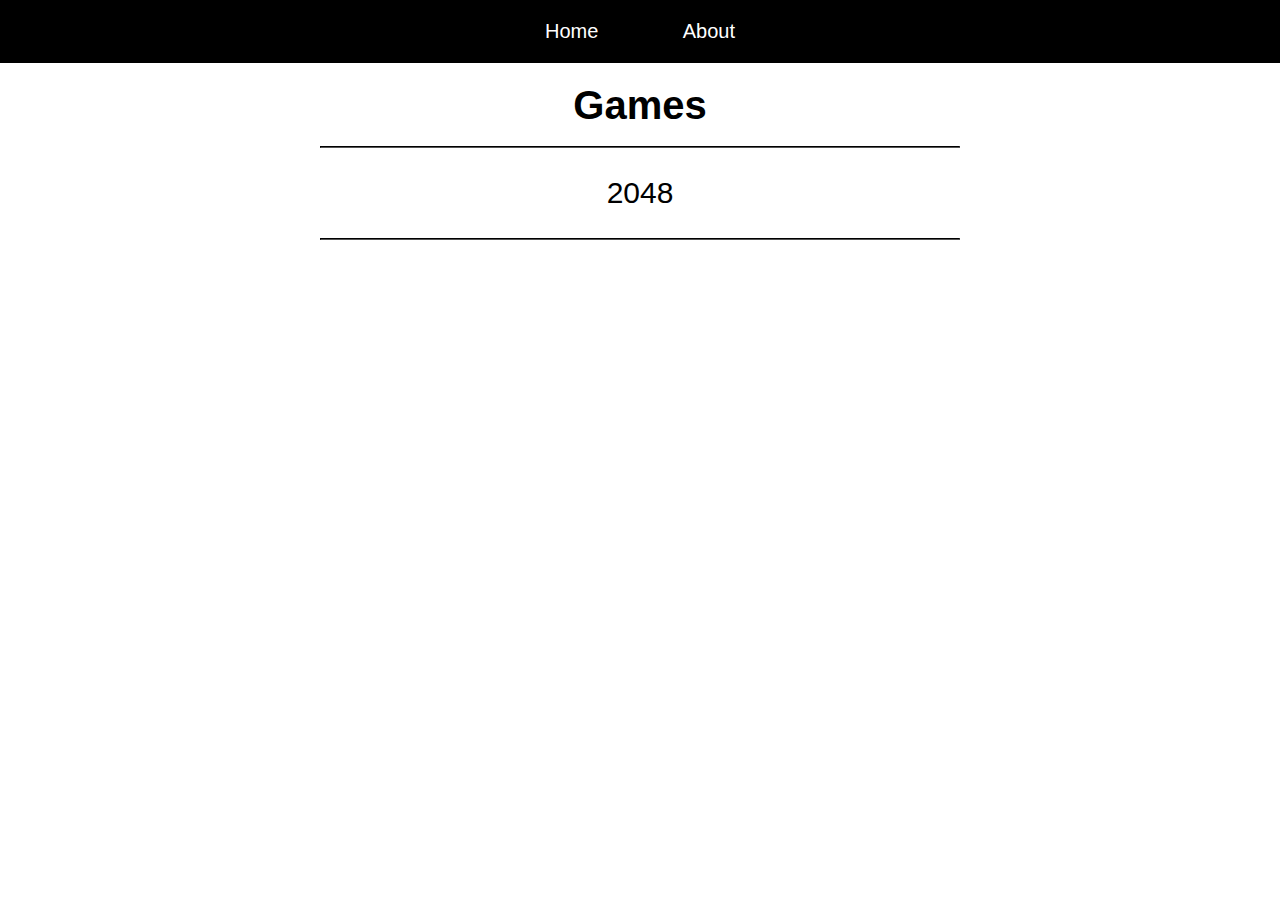
<file: index.html>
<!DOCTYPE html>
<html lang="en">
<head>
    <meta charset="UTF-8">
    <meta name="viewport" content="width=device-width, initial-scale=1.0">
    <link rel="stylesheet" href="css/style.css">
    <title>Pixxll</title>
</head>
<body>
    <header>
        <nav>
            <a href="index.html"><button>Home</button></a>
            <a href="about.html"><button>About</button></a>
        </nav>
    </header>
    <main>

        <h1>Games</h1>
        <br>
        <hr>
        <br>
        
        <a href="2048/" class="games">2048</a>

        <br>
        <hr>
        <br>
    </main>
</body>
</html>
</file>
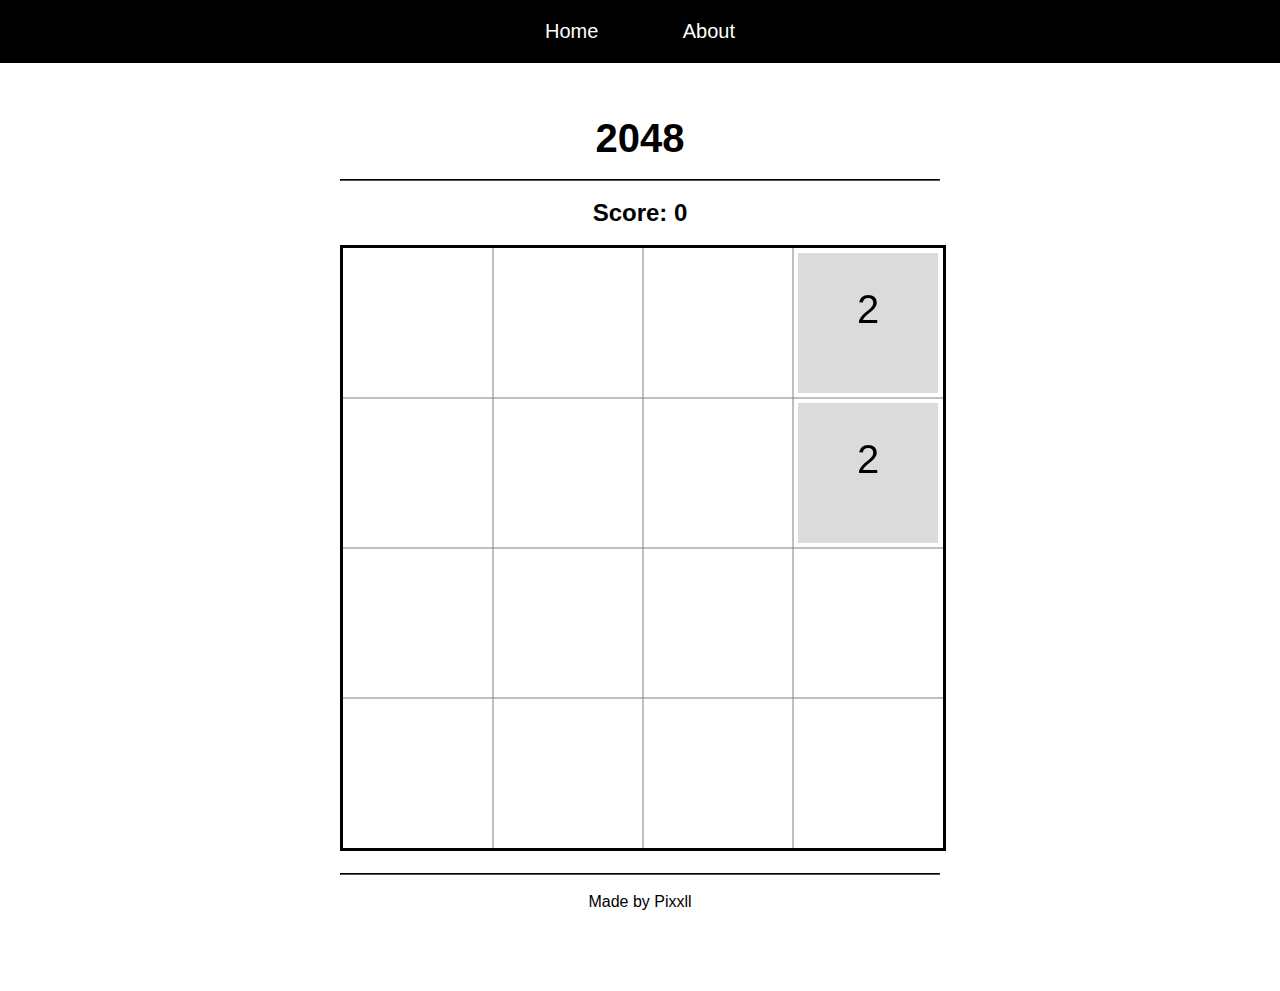
<file: 2048/index.html>
<!DOCTYPE html>
<html lang="en">
<head>
    <meta charset="UTF-8">
    <meta name="viewport" content="width=device-width, initial-scale=1.0">
    <title>Pixxll | 2048</title>
    <link rel="stylesheet" href="../css/style.css">
    <link rel="stylesheet" href="../css/game.css">
</head>

<body>
    <header>
        <nav>
            <a href="../index.html"><button>Home</button></a>
            <a href="../about.html"><button>About</button></a>
        </nav>
    </header>
    <main>
        <div class="endscreen" id="endscreen">
            <span>END</span>
            <br>
            <button onclick="reset()" id="btnAgain">Play Again</button>
        </div>
        <h1>2048</h1>
        <br>
        <hr>
        <br>
        <h2>Score: <span id="score"></span></h2>
        <br>
        <canvas width="600" height="600" id=gameScreen></canvas>
        <br>
        <br>
        <hr>
        <br>
        <p>Made by Pixxll</p>
    </main>
    
    <script src="src/main.js" type="text/javascript"></script>
</body>
</html>
</file>
<file: css/style.css>
* {
    box-sizing: border-box;
    margin: 0;
    font-family: Arial, Helvetica, sans-serif;
}

a {
    text-decoration: none;
    color: black;
    font-size: 30px;
}

a:hover {
    color: gray;
    text-decoration: underline;
}


nav {
    background-color: black;
    text-align: center;
}


nav button {
    outline: none;
    border: none;
    padding: 20px 40px;
    font-size: 20px;
    background-color: black;
    color: white;
    cursor: pointer;
}

nav button:hover {
    background-color: white;
    color: black;
}

main {

    width: 50%;
    margin: 0 auto;
    text-align: center;

}

.games {
    display: block;
    margin: 10px 0;
}

hr {
    border-color: black
}

h1 {
    margin-top: 20px;
    font-size: 40px;
}
</file>
<file: css/game.css>
* {
    box-sizing: border-box;
    margin: 0;
    font-family: Arial, Helvetica, sans-serif;
}

canvas {
    border: 3px solid black;
}

header {
    position: relative;
    z-index: 3;
}

main {
    width: 600px;
    margin: 0 auto;
    text-align: center;
    position: relative;
    bottom: 80px;
    z-index: 1;
}

.endscreen {
    position: relative;
    top: 505px;
    margin: 0 auto;
    z-index: 2;
}

.endscreen span {
    font-size: 50px;
    text-shadow: 0px 0px 30px rgb(128, 128, 128);
    margin-bottom: 20px;
}

#btnAgain {
    font-size: 20px;
    border: 1px solid black;
    background-color: transparent;
    margin-top: 10px;
    padding: 10px;
    color: black;
    outline: none;
}

#btnAgain:hover {
    background-color: black;
    color: white;
    cursor: pointer;
}
</file>
